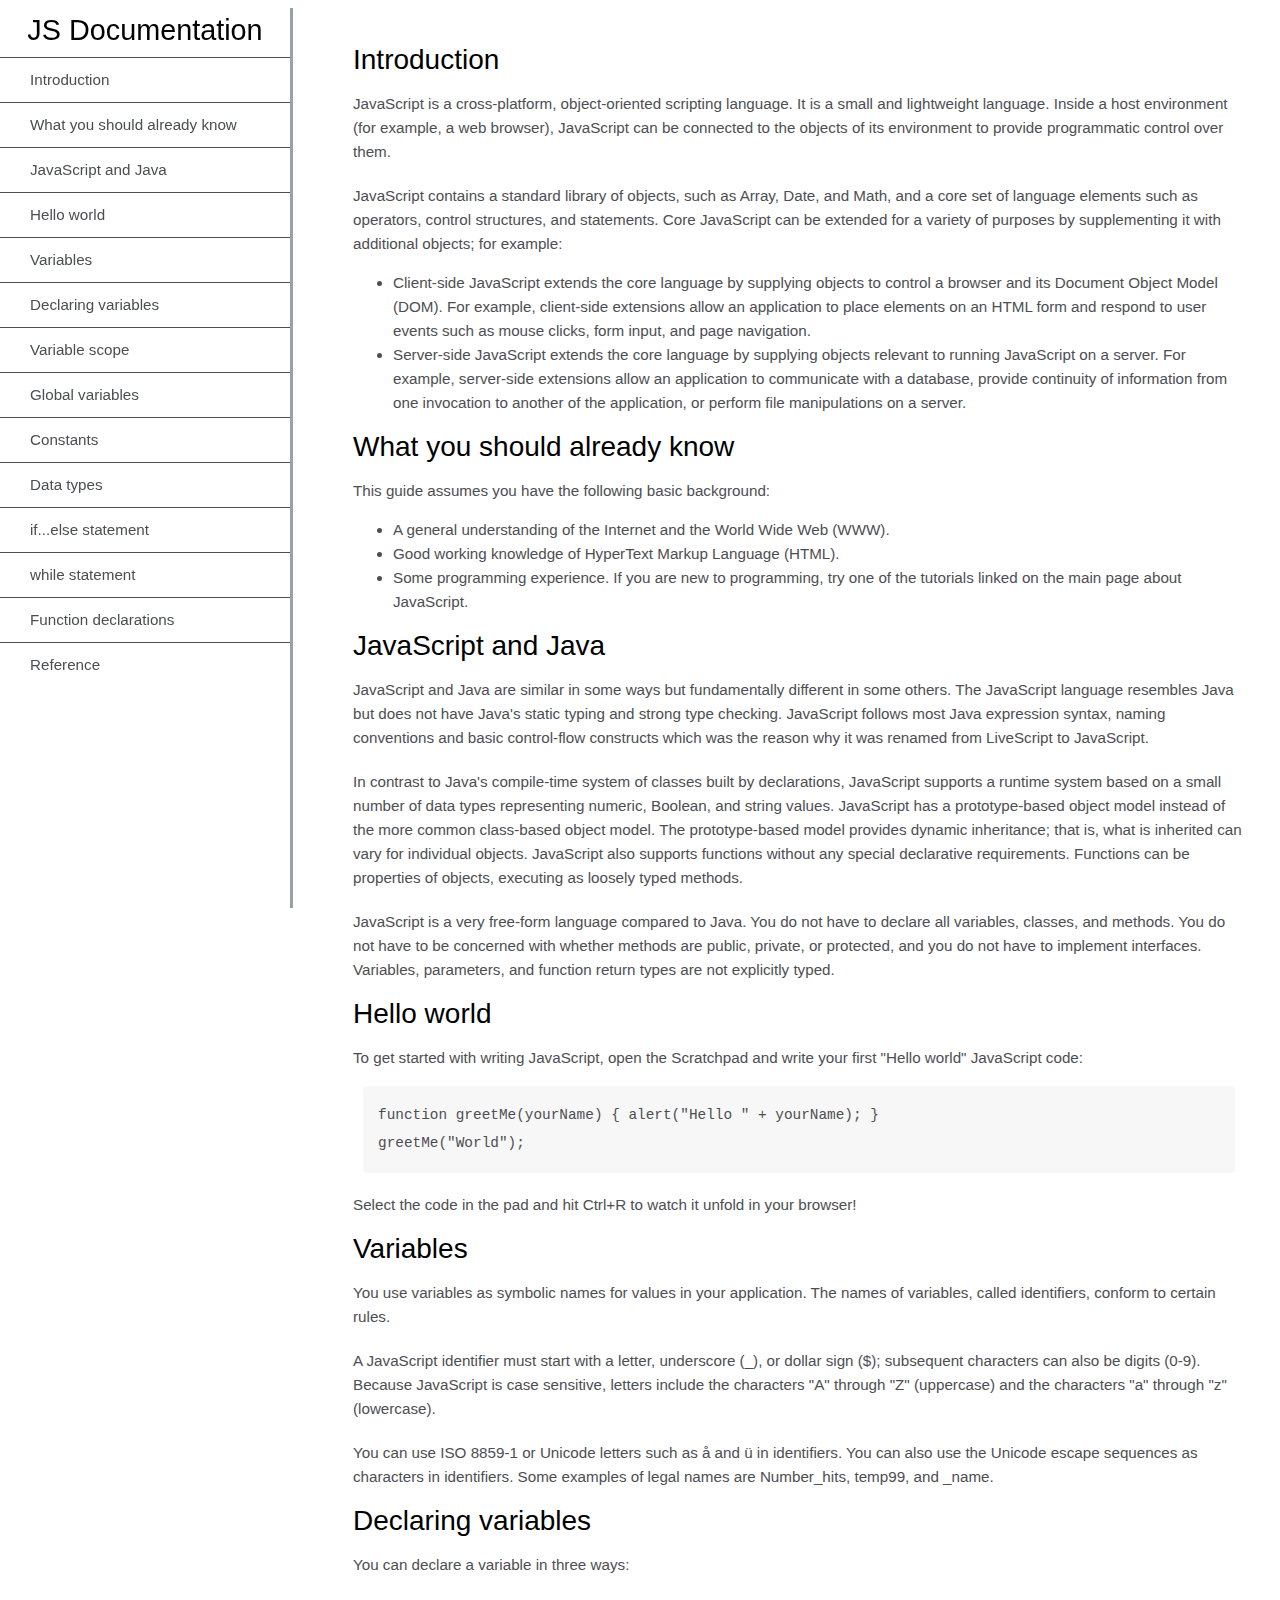
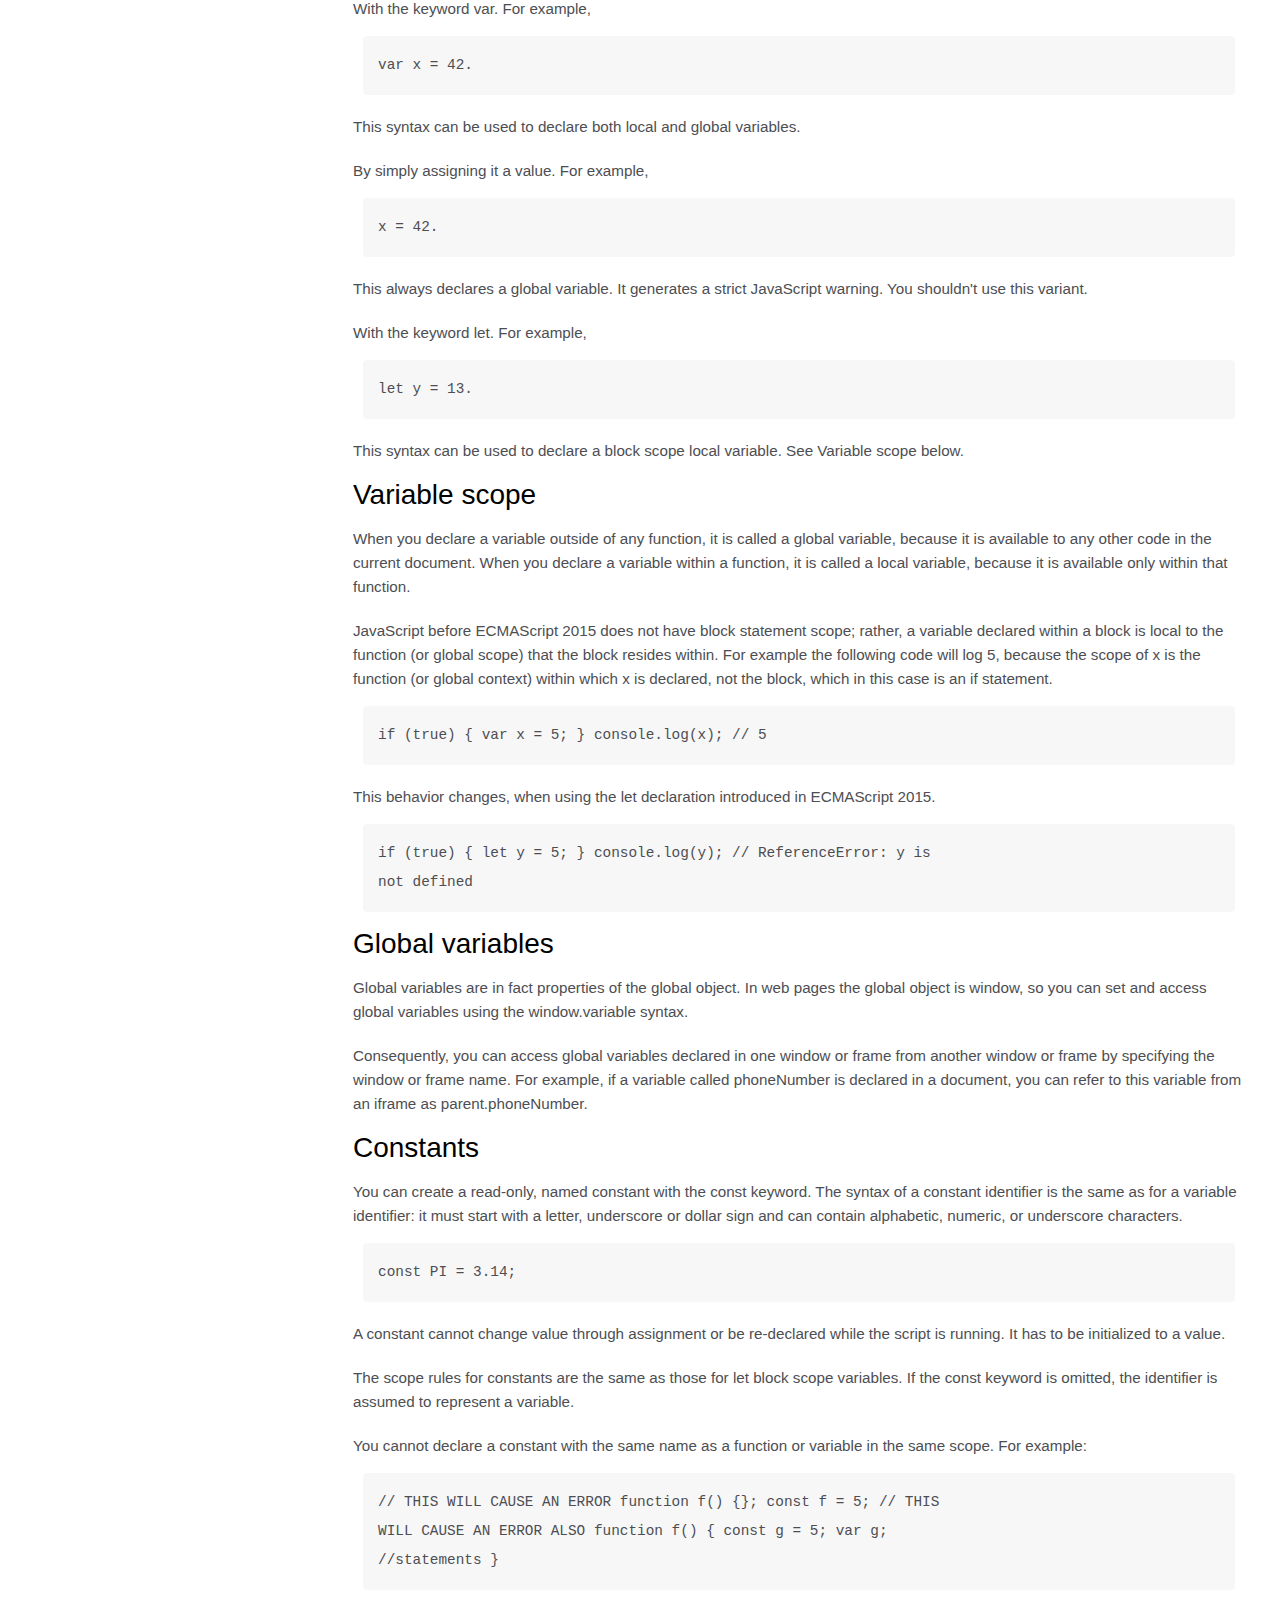
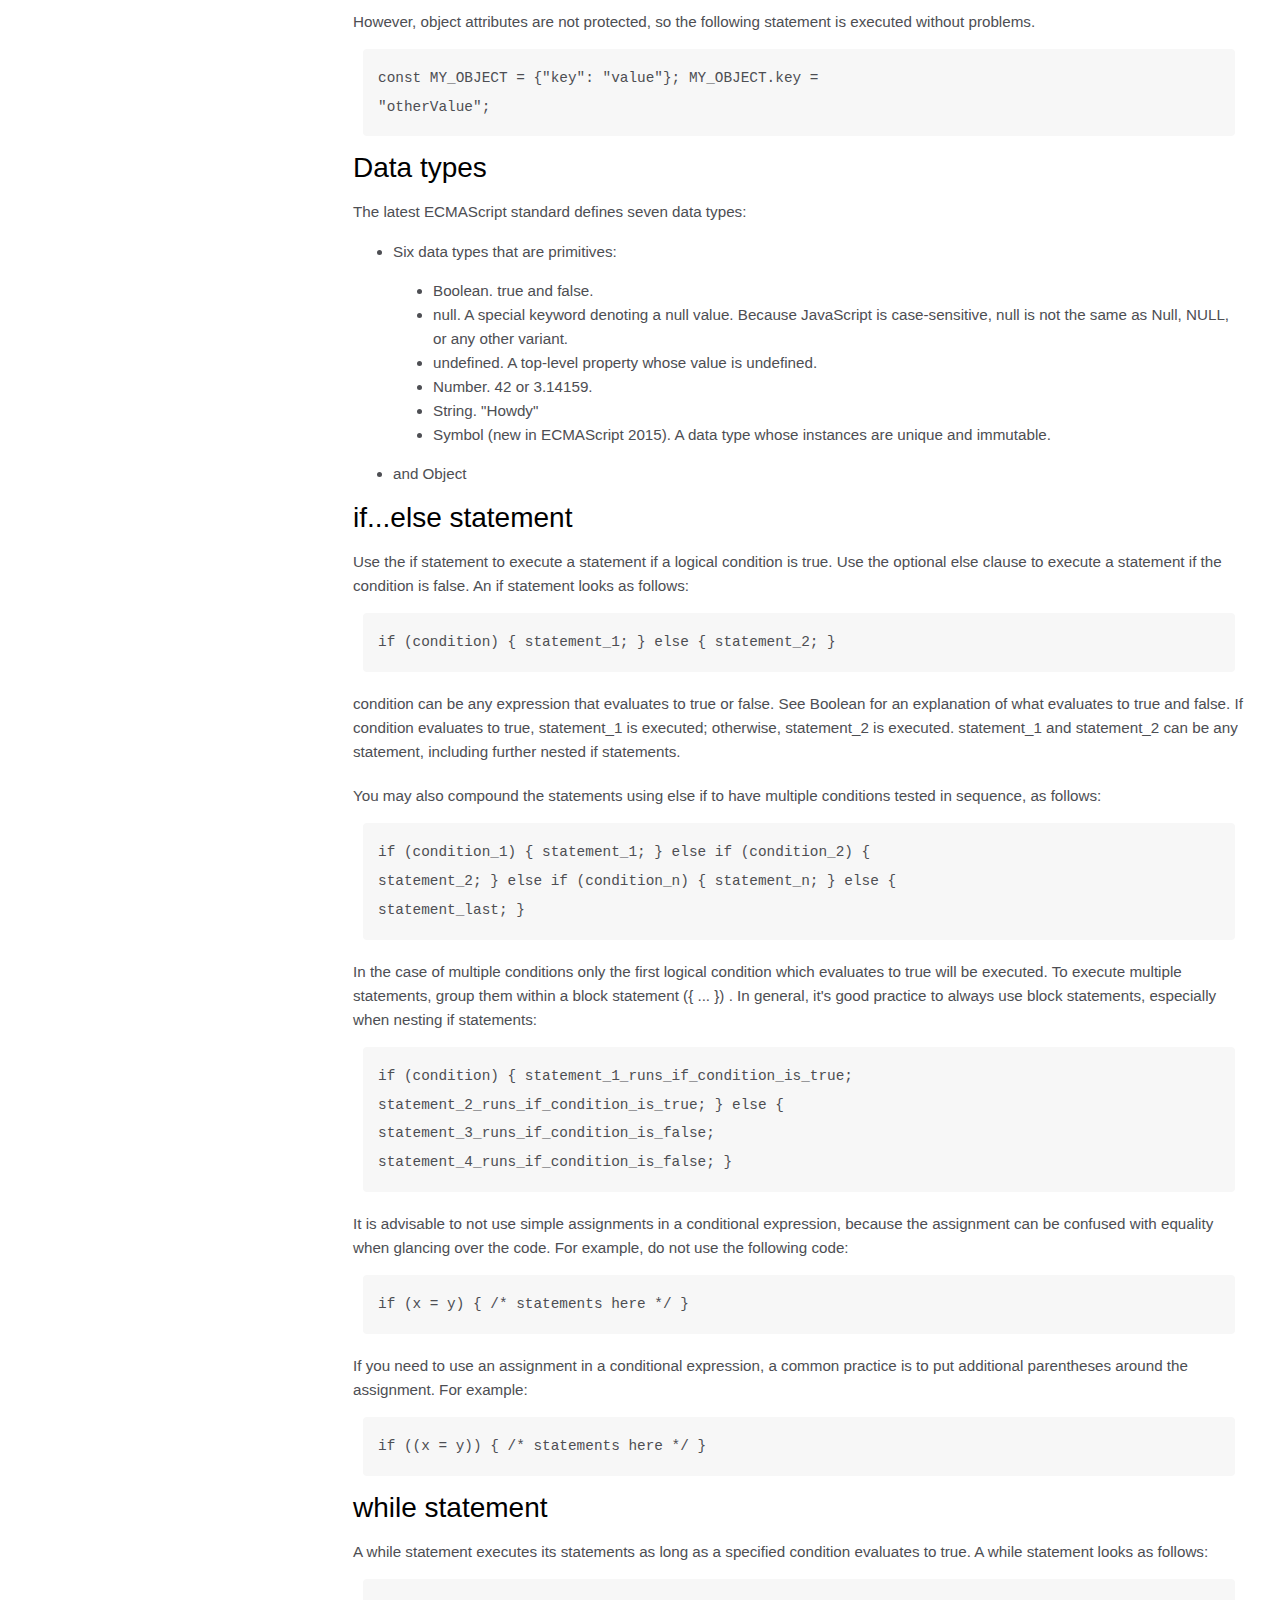
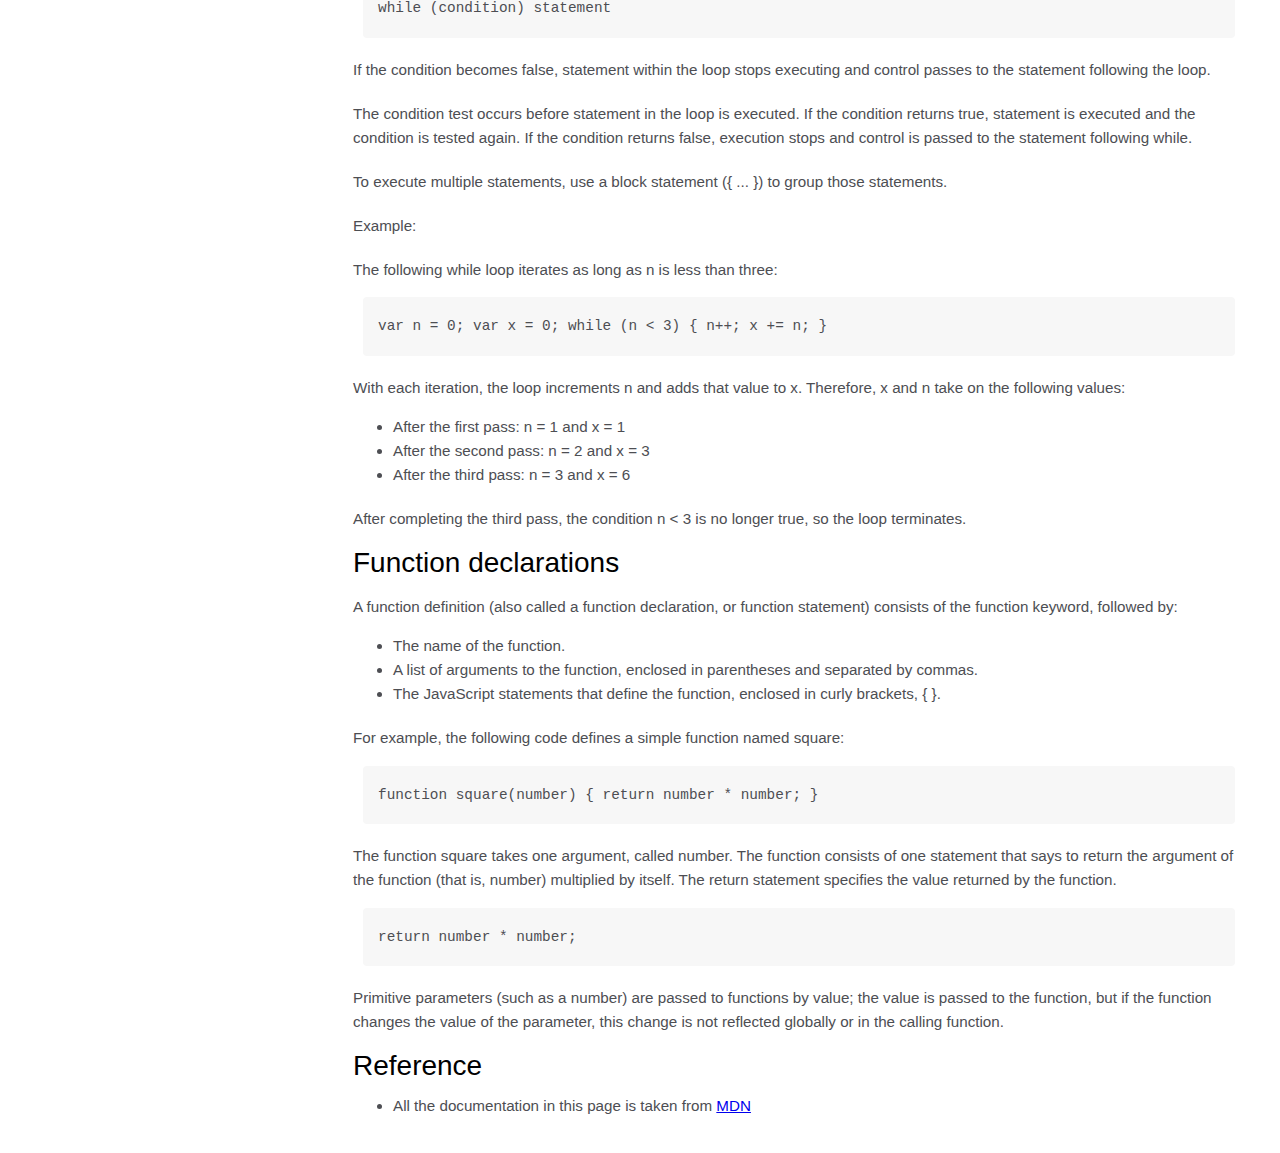
<file: Techdoc/index.html>
<!DOCTYPE html>
<html lang="en">
  <head>
    <title>JavaScript</title>
    <link rel="stylesheet" href="styles.css">
    <meta charset="UTF-8">
    <meta name="viewport" content="width=device-width, initial-scale=1.0">
  </head>
  <body>

    <nav id="navbar">
  <header>JS Documentation</header>
  <ul>
    <li><a class="nav-link" href="#Introduction">Introduction</a></li>
    <li><a class="nav-link" href="#What_you_should_already_know">What you should already know</a></li>
    <li><a class="nav-link" href="#JavaScript_and_Java">JavaScript and Java</a></li>
    <li><a class="nav-link" href="#Hello_world">Hello world</a></li>
    <li><a class="nav-link" href="#Variables">Variables</a></li>
    <li><a class="nav-link" href="#Declaring_variables">Declaring variables</a></li>
    <li><a class="nav-link" href="#Variable_scope">Variable scope</a></li>
    <li><a class="nav-link" href="#Global_variables">Global variables</a></li>
    <li><a class="nav-link" href="#Constants">Constants</a></li>
    <li><a class="nav-link" href="#Data_types">Data types</a></li>
    <li><a class="nav-link" href="#if...else_statement">if...else statement</a></li>
    <li><a class="nav-link" href="#while_statement">while statement</a></li>
    <li><a class="nav-link" href="#Function_declarations">Function declarations</a></li>
    <li><a class="nav-link" href="#Reference">Reference</a></li>
  </ul>
</nav>

    <main id="main-doc">
      <section class="main-section" id="Introduction">
        <header>Introduction</header>
        <p>JavaScript is a cross-platform, object-oriented scripting language. It is a small and lightweight language. Inside a host environment (for example, a web browser), JavaScript can be connected to the objects of its environment to provide programmatic control over them.</p>
        <p>JavaScript contains a standard library of objects, such as Array, Date, and Math, and a core set of language elements such as operators, control structures, and statements. Core JavaScript can be extended for a variety of purposes by supplementing it with additional objects; for example:</p>
        <ul>
          <li>Client-side JavaScript extends the core language by supplying objects to control a browser and its Document Object Model (DOM). For example, client-side extensions allow an application to place elements on an HTML form and respond to user events such as mouse clicks, form input, and page navigation.</li>        
          <li>Server-side JavaScript extends the core language by supplying objects relevant to running JavaScript on a server. For example, server-side extensions allow an application to communicate with a database, provide continuity of information from one invocation to another of the application, or perform file manipulations on a server.</li>
        </ul>

      </section>
      <section class="main-section" id="What_you_should_already_know">
        <header>What you should already know</header>
        <p>This guide assumes you have the following basic background:</p>
        <ul>
          <li>A general understanding of the Internet and the World Wide Web (WWW).</li>
          <li>Good working knowledge of HyperText Markup Language (HTML).</li>
          <li>Some programming experience. If you are new to programming, try one of the tutorials linked on the main page about JavaScript.</li>
        </ul>
      </section>

      <section class="main-section" id="JavaScript_and_Java">
        <header>JavaScript and Java</header>
        <p>JavaScript and Java are similar in some ways but fundamentally different in some others. The JavaScript language resembles Java but does not have Java's static typing and strong type checking. JavaScript follows most Java expression syntax, naming conventions and basic control-flow constructs which was the reason why it was renamed from LiveScript to JavaScript.</p>
        <p>In contrast to Java's compile-time system of classes built by declarations, JavaScript supports a runtime system based on a small number of data types representing numeric, Boolean, and string values. JavaScript has a prototype-based object model instead of the more common class-based object model. The prototype-based model provides dynamic inheritance; that is, what is inherited can vary for individual objects. JavaScript also supports functions without any special declarative requirements. Functions can be properties of objects, executing as loosely typed methods.</p>
        <p>JavaScript is a very free-form language compared to Java. You do not have to declare all variables, classes, and methods. You do not have to be concerned with whether methods are public, private, or protected, and you do not have to implement interfaces. Variables, parameters, and function return types are not explicitly typed.</p>
      </section>

      <section class="main-section" id="Hello_world">
        <header>Hello world</header>
        <p>To get started with writing JavaScript, open the Scratchpad and write your first "Hello world" JavaScript code:</p>
        <code>function greetMe(yourName) { alert("Hello " + yourName); }
greetMe("World");</code>
        <p>Select the code in the pad and hit Ctrl+R to watch it unfold in your browser!</p>
      </section>

      <section class="main-section" id="Variables">
        <header>Variables</header>
        <p>You use variables as symbolic names for values in your application. The names of variables, called identifiers, conform to certain rules.</p>
        <p>A JavaScript identifier must start with a letter, underscore (_), or dollar sign ($); subsequent characters can also be digits (0-9). Because JavaScript is case sensitive, letters include the characters "A" through "Z" (uppercase) and the characters "a" through "z" (lowercase).</p>
        <p>You can use ISO 8859-1 or Unicode letters such as å and ü in identifiers. You can also use the Unicode escape sequences as characters in identifiers. Some examples of legal names are Number_hits, temp99, and _name.</p>
      </section>

      <section class="main-section" id="Declaring_variables">
        <header>Declaring variables</header>
        <p>You can declare a variable in three ways:</p>
        <p>With the keyword var. For example,</p>
        <code>var x = 42.</code>
        <p>This syntax can be used to declare both local and global variables.</p>
        <p>By simply assigning it a value. For example,</p>
        <code>x = 42.</code>
        <p>This always declares a global variable. It generates a strict JavaScript warning. You shouldn't use this variant.</p>
        <p>With the keyword let. For example,</p>
        <code>let y = 13.</code>
        <p>This syntax can be used to declare a block scope local variable. See Variable scope below.</p>
      </section>

      <section class="main-section" id="Variable_scope">
        <header>Variable scope</header>
        <p>When you declare a variable outside of any function, it is called a global variable, because it is available to any other code in the current document. When you declare a variable within a function, it is called a local variable, because it is available only within that function.</p>
        <p>JavaScript before ECMAScript 2015 does not have block statement scope; rather, a variable declared within a block is local to the function (or global scope) that the block resides within. For example the following code will log 5, because the scope of x is the function (or global context) within which x is declared, not the block, which in this case is an if statement.</p>
        <code>if (true) { var x = 5; } console.log(x); // 5</code>
        <p>This behavior changes, when using the let declaration introduced in ECMAScript 2015.</p>
        <code>if (true) { let y = 5; } console.log(y); // ReferenceError: y is
not defined</code>
      </section>

      <section class="main-section" id="Global_variables">
        <header>Global variables</header>
        <p>Global variables are in fact properties of the global object. In web pages the global object is window, so you can set and access global variables using the window.variable syntax.</p>
        <p>Consequently, you can access global variables declared in one window or frame from another window or frame by specifying the window or frame name. For example, if a variable called phoneNumber is declared in a document, you can refer to this variable from an iframe as parent.phoneNumber.</p>
      </section>

      <section class="main-section" id="Constants">
        <header>Constants</header>
        <p>You can create a read-only, named constant with the const keyword. The syntax of a constant identifier is the same as for a variable identifier: it must start with a letter, underscore or dollar sign and can contain alphabetic, numeric, or underscore characters.</p>
        <code>const PI = 3.14;</code>
        <p>A constant cannot change value through assignment or be re-declared while the script is running. It has to be initialized to a value.</p>
        <p>The scope rules for constants are the same as those for let block scope variables. If the const keyword is omitted, the identifier is assumed to represent a variable.</p>
        <p>You cannot declare a constant with the same name as a function or variable in the same scope. For example:</p>
        <code>// THIS WILL CAUSE AN ERROR function f() {}; const f = 5; // THIS
WILL CAUSE AN ERROR ALSO function f() { const g = 5; var g;
//statements }</code>
        <p>However, object attributes are not protected, so the following statement is executed without problems.</p>
        <code>const MY_OBJECT = {"key": "value"}; MY_OBJECT.key =
"otherValue";</code>
      </section>

      <section class="main-section" id="Data_types">
        <header>Data types</header>
        <p>The latest ECMAScript standard defines seven data types:</p>
        <ul>
          <li>Six data types that are primitives:
            <ul>
              <li>Boolean. true and false.</li>
              <li>null. A special keyword denoting a null value. Because JavaScript is case-sensitive, null is not the same as Null, NULL, or any other variant.</li>
              <li>undefined. A top-level property whose value is undefined.</li>
              <li>Number. 42 or 3.14159.</li>
              <li>String. "Howdy"</li>
              <li>Symbol (new in ECMAScript 2015). A data type whose instances are unique and immutable.</li>
            </ul>

          </li>
          <li>and Object</li>
        </ul>
        <p></p>
      </section>

      <section class="main-section" id="if...else_statement">
        <header>if...else statement</header>
        <p>Use the if statement to execute a statement if a logical condition is true. Use the optional else clause to execute a statement if the condition is false. An if statement looks as follows:</p>
        <code>if (condition) { statement_1; } else { statement_2; }</code>
        <p>condition can be any expression that evaluates to true or false. See Boolean for an explanation of what evaluates to true and false. If condition evaluates to true, statement_1 is executed; otherwise, statement_2 is executed. statement_1 and statement_2 can be any statement, including further nested if statements.</p>
        <p>You may also compound the statements using else if to have multiple conditions tested in sequence, as follows:</p>
        <code>if (condition_1) { statement_1; } else if (condition_2) {
statement_2; } else if (condition_n) { statement_n; } else {
statement_last; }</code>
        <p>In the case of multiple conditions only the first logical condition which evaluates to true will be executed. To execute multiple statements, group them within a block statement ({ ... }) . In general, it's good practice to always use block statements, especially when nesting if statements:</p>
        <code>if (condition) { statement_1_runs_if_condition_is_true;
statement_2_runs_if_condition_is_true; } else {
statement_3_runs_if_condition_is_false;
statement_4_runs_if_condition_is_false; }</code>
        <p>It is advisable to not use simple assignments in a conditional expression, because the assignment can be confused with equality when glancing over the code. For example, do not use the following code:</p>
        <code>if (x = y) { /* statements here */ }</code>
        <p>If you need to use an assignment in a conditional expression, a common practice is to put additional parentheses around the assignment. For example:</p>
        <code>if ((x = y)) { /* statements here */ }</code>
      </section>

      <section class="main-section" id="while_statement">
        <header>while statement</header>
        <p>A while statement executes its statements as long as a specified condition evaluates to true. A while statement looks as follows:</p>
        <code>while (condition) statement</code>
        <p>If the condition becomes false, statement within the loop stops executing and control passes to the statement following the loop.</p>
        <p>The condition test occurs before statement in the loop is executed. If the condition returns true, statement is executed and the condition is tested again. If the condition returns false, execution stops and control is passed to the statement following while.</p>
        <p>To execute multiple statements, use a block statement ({ ... }) to group those statements.</p>
        <p>Example:</p>
        <p>The following while loop iterates as long as n is less than three:</p>
        <code>var n = 0; var x = 0; while (n < 3) { n++; x += n; }</code>
        <p>With each iteration, the loop increments n and adds that value to x. Therefore, x and n take on the following values:</p>
<ul>
  <li>After the first pass: n = 1 and x = 1</li>
  <li>After the second pass: n = 2 and x = 3</li>
  <li>After the third pass: n = 3 and x = 6</li>
</ul>
<p>After completing the third pass, the condition n < 3 is no longer true, so the loop terminates.</p>
      </section>

      <section class="main-section" id="Function_declarations">
        <header>Function declarations</header>
        <p>A function definition (also called a function declaration, or function statement) consists of the function keyword, followed by:</p>
        <ul>
          <li>The name of the function.</li>
          <li>A list of arguments to the function, enclosed in parentheses and separated by commas.</li>
          <li>The JavaScript statements that define the function, enclosed in curly brackets, { }.</li>
        </ul>
        <p>For example, the following code defines a simple function named square:</p>
        <code>function square(number) { return number * number; }</code>
        <p>The function square takes one argument, called number. The function consists of one statement that says to return the argument of the function (that is, number) multiplied by itself. The return statement specifies the value returned by the function.</p>
        <code>return number * number;</code>
        <p>Primitive parameters (such as a number) are passed to functions by value; the value is passed to the function, but if the function changes the value of the parameter, this change is not reflected globally or in the calling function.</p>
      </section>

      <section class="main-section" id="Reference">
        <header>Reference</header>
        <ul>
          <li>All the documentation in this page is taken from <a href="https://developer.mozilla.org/en-US/docs/Web/JavaScript/Guide">MDN</a></li>
        </ul>
      </section>

    </main>
  </body>
  </html>
</file>
<file: Techdoc/styles.css>
main{
  display:block;
}

#main-doc {
    position: absolute;
    margin-left: 310px;
    padding: 20px;
    margin-bottom: 110px;
}

@media only screen and (max-width: 815px)
#main-doc {
    position: relative;
    margin-left: 0px;
    margin-top: 270px;
}

body{
  font-family:'Open Sans', Arial, sans-serif;
  line-height:1.5em;
  background-color:#ffffff;
  min-width: 290px;
}

p{
  display:block;
  color:#4d4e53;
  font-size:0.95rem;
  margin-block-start: 1em;
    margin-block-end: 1em;
    margin-inline-start: 0px;
    margin-inline-end: 0px;
    margin-top:20px;
}

#main-doc header{
  font-size:1.75rem;
  text-align:left;
  margin:0px;
}

ul{
  //list-style-type:disc;
display:block;
  color:#4d4e53;
  font-size:0.95rem;
}

section{
  display:block;
  margin:15px;
  margin-top:20px;
}

code{
  display:block;
  color:#4d4e53;
  font-size:0.95rem;
  background-color:#f7f7f7;
  border-radius:4px;
  text-align:left;
  margin:10px;
  white-space:pre-line;
  line-height:2;
  padding:15px;
  font-size:0.90rem;
}

nav{
  display:block;
}

@media only screen and (max-width: 815px)
#navbar {
    background-color: white;
    position: absolute;
    width: 100%;
    max-height: 275px;
    z-index: 1;
    top:0;
    padding:0;
    margin:0;
    border:none;
    border-bottom: 2px solid;
}

#navbar {
    position: fixed;
    min-width: 290px;
    left: 0px;
    height: 100%;
    border-right: solid;
    border-color: rgba(0, 22, 22, 0.4);
}

#navbar li {
    color: #4d4e53;
    border-top: 1px solid;
    list-style: none;
    position: relative;
    width: 100%;
}

@media only screen and (max-width: 815px)
#navbar ul {
    border: 1px solid;
    height: 207px;
}

#navbar ul {
    height: 88%;
    padding: 0;
    overflow-y: auto;
    overflow-x: hidden;
}

ul {
    display: block;
    list-style-type: disc;
    margin-block-start: 1em;
    margin-block-end: 1em;
    margin-inline-start: 0px;
    margin-inline-end: 0px;
    padding-inline-start: 40px;
}

header{
    color: black;
    margin: 10px;
    text-align: center;
    font-size: 1.8em;
    font-weight: thin;
    display:block;
}

#navbar a {
    display: block;
    padding: 10px 30px;
    color: #4d4e53;
    text-decoration: none;
    cursor: pointer;
}

@media only screen and (max-width: 400px)
#main-doc {
    margin-left: -10px;
}

#navbar a:hover {
  color: #f09440;
}
</file>
